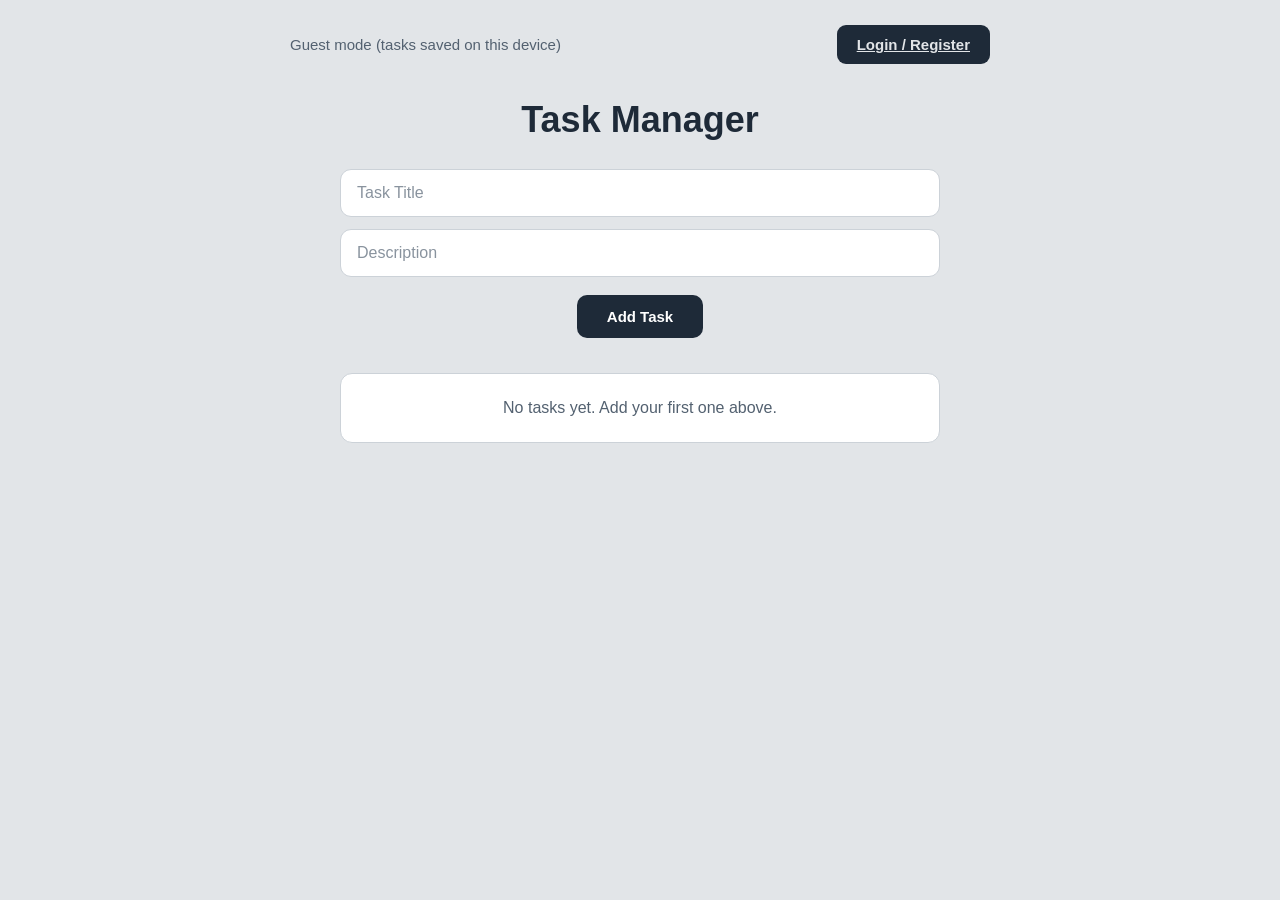
<file: client/index.html>
<!DOCTYPE html>
<html>
<head>
    <title>Task Manager</title>
    <link rel="stylesheet" href="style.css">
</head>
<body>
    <div class="top-bar">
        <span id="userStatus">Guest mode (tasks saved on this device)</span>
        <a href="login.html" id="loginLink" class="nav-btn">Login / Register</a>
        <button id="logoutBtn" onclick="logout()" hidden>Logout</button>
    </div>

    <h1>Task Manager</h1>

    <input type="text" id="title" placeholder="Task Title">
    <input type="text" id="description" placeholder="Description">
    <button id="addBtn" onclick="addTask()">Add Task</button>

    <div id="tasks"></div>

    <script src="script.js"></script>
</body>
</html>
</file>
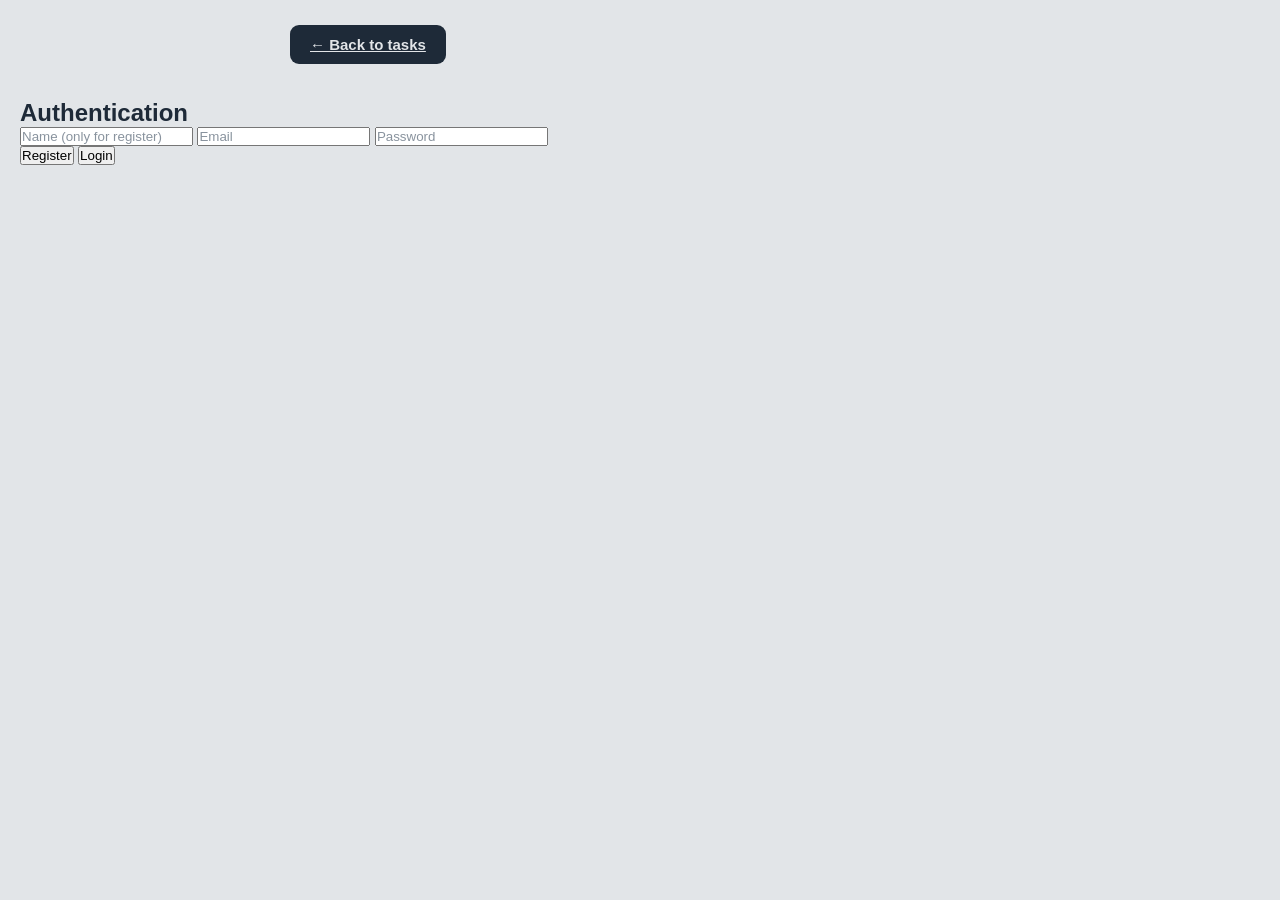
<file: client/login.html>
<!DOCTYPE html>
<html>
<head>
    <title>Login - Task Manager</title>
    <link rel="stylesheet" href="style.css">
</head>
<body>
    <div class="top-bar">
        <a href="index.html" class="nav-btn">← Back to tasks</a>
    </div>

    <div id="auth-section">
        <h2>Authentication</h2>
        <input type="text" id="name" placeholder="Name (only for register)">
        <input type="email" id="email" placeholder="Email">
        <input type="password" id="password" placeholder="Password">

        <div class="auth-buttons">
            <button id="registerBtn">Register</button>
            <button id="loginBtn">Login</button>
        </div>
    </div>

    <script src="auth.js"></script>
</body>
</html>
</file>
<file: client/style.css>
/* ===== GENERAL STYLING ===== */
* {
    margin: 0;
    padding: 0;
    box-sizing: border-box;
}

body {
    font-family: 'Segoe UI', sans-serif;
    background-color: #E2E5E8;
    color: #1E2A38;
    min-height: 100vh;
    padding: 25px 20px 50px;
}

/* ===== TOP NAVIGATION ===== */
.top-bar {
    max-width: 700px;
    margin: 0 auto 35px;
    display: flex;
    justify-content: space-between;
    align-items: center;
    gap: 15px;
    font-size: 15px;
}

#userStatus {
    color: #536170;
}

.nav-btn {
    background-color: #1E2A38;
    color: #E2E5E8;
    padding: 11px 20px;
    border-radius: 9px;
    font-weight: 600;
    white-space: nowrap;
    transition: 0.25s ease;
}

.nav-btn:hover {
    background-color: #34475C;
    text-decoration: none;
}

/* ===== HEADING ===== */
h1 {
    text-align: center;
    font-size: 36px;
    margin-bottom: 28px;
    color: #1E2A38;
    font-weight: 700;
}

/* ===== INPUT FIELDS ===== */
#title,
#description {
    display: block;
    width: 100%;
    max-width: 600px;
    margin: 12px auto;
    padding: 14px 16px;
    background-color: #FFFFFF;
    border: 1px solid #CCD2D8;
    border-radius: 11px;
    font-size: 16px;
    color: #1E2A38;
    outline: none;
    transition: 0.2s ease;
}

#title:focus,
#description:focus {
    border-color: #1E2A38;
    box-shadow: 0 0 0 3px rgba(30, 42, 56, 0.10);
}

input::placeholder {
    color: #89939E;
}

/* ===== ADD TASK BUTTON ===== */
#addBtn {
    display: block;
    margin: 18px auto 35px;
    padding: 13px 30px;
    background-color: #1E2A38;
    color: #FFFFFF;
    border: none;
    border-radius: 10px;
    font-size: 15px;
    font-weight: 600;
    cursor: pointer;
    transition: 0.25s ease;
}

#addBtn:hover {
    background-color: #34475C;
    transform: translateY(-2px);
    box-shadow: 0 5px 12px rgba(30, 42, 56, 0.15);
}

/* ===== TASK CONTAINER ===== */
#tasks {
    width: 100%;
    max-width: 600px;
    margin: 0 auto;
}

/* ===== TASK CARDS ===== */
.task {
    background-color: #FFFFFF;
    border: 1px solid #CCD2D8;
    border-radius: 15px;
    padding: 22px;
    margin: 20px auto;
    width: 100%;
    box-shadow: 0 4px 15px rgba(30, 42, 56, 0.06);
    transition: 0.25s ease;
}

.task:hover {
    transform: translateY(-3px);
    box-shadow: 0 8px 20px rgba(30, 42, 56, 0.12);
}

.task h3 {
    font-size: 20px;
    margin-bottom: 10px;
    color: #1E2A38;
}

.task p {
    color: #536170;
    line-height: 1.6;
    margin-bottom: 12px;
}

/* ===== STATUS BADGES ===== */
.badge {
    display: inline-block;
    padding: 6px 13px;
    border-radius: 20px;
    font-size: 13px;
    margin-bottom: 12px;
}

.badge.pending {
    background-color: #E2E5E8;
    color: #1E2A38;
}

.badge.completed {
    background-color: #D2D9E0;
    color: #1E2A38;
}

/* ===== TASK ACTION BUTTONS ===== */
.task-actions {
    display: flex;
    gap: 10px;
    flex-wrap: wrap;
    margin-top: 5px;
}

.task-actions button {
    padding: 10px 19px;
    border: none;
    border-radius: 9px;
    background-color: #1E2A38;
    color: #FFFFFF;
    font-size: 14px;
    font-weight: 600;
    cursor: pointer;
    transition: 0.2s ease;
}

.task-actions button:hover {
    background-color: #34475C;
    transform: translateY(-2px);
}

/* ===== EMPTY MESSAGE ===== */
.empty {
    text-align: center;
    color: #536170;
    padding: 25px;
    background-color: #FFFFFF;
    border: 1px solid #CCD2D8;
    border-radius: 12px;
}

/* ===== RESPONSIVE DESIGN ===== */
@media (max-width: 650px) {
    body {
        padding: 20px 15px;
    }

    .top-bar {
        font-size: 13px;
        gap: 8px;
    }

    h1 {
        font-size: 29px;
    }

    #title,
    #description {
        max-width: 100%;
    }

    .task {
        padding: 18px;
    }

    .task-actions {
        gap: 7px;
    }
}
</file>
